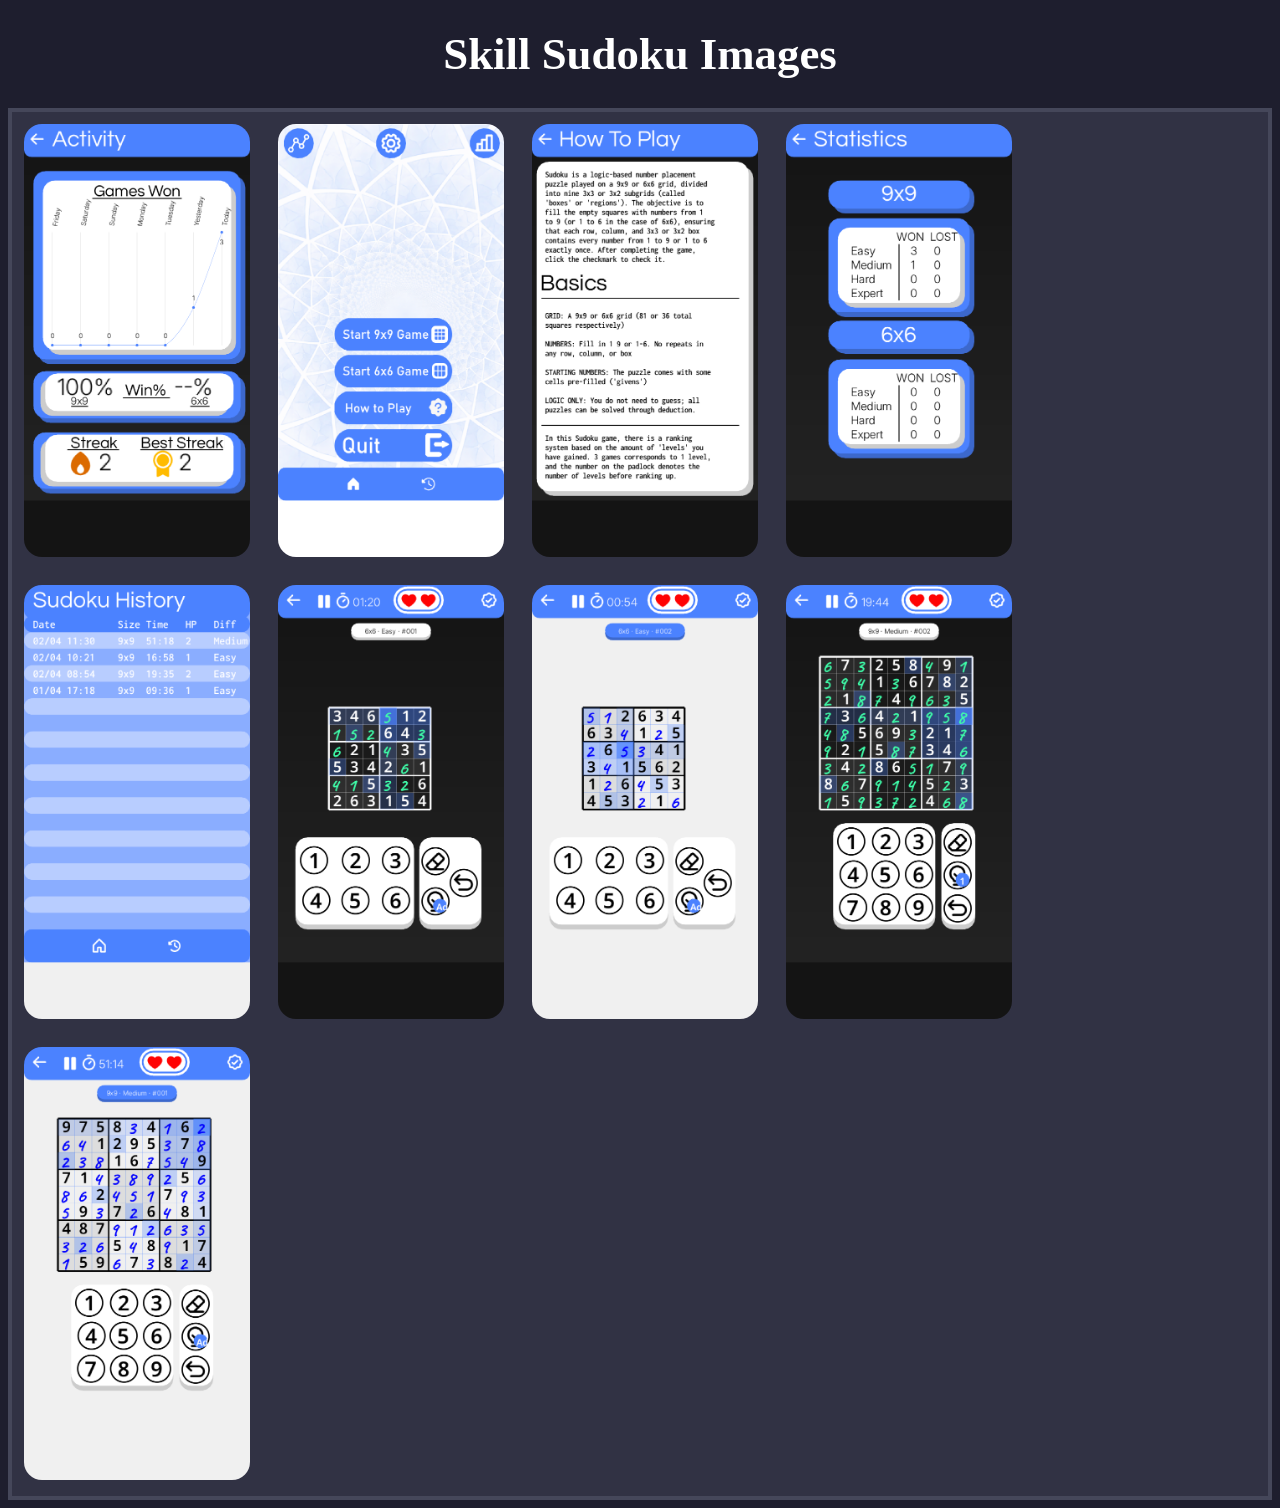
<file: images/skill-sudoku/index.html>
<!doctype html>
<html lang="en">
  <head>
    <meta charset="UTF-8" />
    <meta name="viewport" content="width=device-width, initial-scale=1.0" />
    <meta http-equiv="X-UA-Compatible" content="ie=edge" />
    <title>Skill Sudoku Images</title>
    <link rel="stylesheet" href="style.css" />
  </head>
  <body>
    <h1>Skill Sudoku Images</h1>
    <div class="images-container">
      <img src="activity-screen.png" alt="Activity Screen" />
      <img src="home-screen.png" alt="Home Screen" />
      <img src="how-to-play-screen.png" alt="How To Play Screen" />
      <img src="statistics-screen.png" alt="Statistics Screen" />
      <img src="sudoku-history-screen.png" alt="Sudoku History Screen" />
      <img src="playing-6x6-dark-mode.png" alt="Playing 6x6 Dark Mode" />
      <img src="playing-6x6-light-mode.png" alt="Playing 6x6 Light Mode" />
      <img src="playing-9x9-dark-mode.png" alt="Playing 9x9 Dark Mode" />
      <img src="playing-9x9-light-mode.png" alt="Playing 9x9 Light Mode" />
    </div>
  </body>
</html>
</file>
<file: images/skill-sudoku/style.css>
:root {
  --bg: #1e1e2e;
  --surface: #313244;
  --surface-2: #45475a;
  --accent: #f6b666;
  --accent-dim: #ebab7e;

  background-color: var(--bg);
}

h1 {
  font-family: "Playfair Display", serif;
  font-size: 2.8rem;
  font-weight: 600;
  color: white;
  margin: 4rem 0 2.5rem;
  text-align: center;

  margin: 28px;
}

/* Images */
.images-container {
  display: block;
  justify-content: center;
  background: var(--surface);
  overflow: hidden;
  border: 4px solid var(--surface-2);
  transition: border-color 0.08s ease;
}

.images-container:hover {
  border-color: var(--accent-dim);
}

img {
  border-radius: 18px;
  border: 1px solid var(--surface-2)
  box-shadow:
    0 8px 24px rgba(0, 0, 0, 0.4),
    0 2px 8px rgba(0, 0, 0, 0.3);
  transition: transform 0.2s ease;
  width: 18%;
  height: auto;
  margin: 12px;
}

img:hover {
  transform: scale(1.06);
}
</file>
